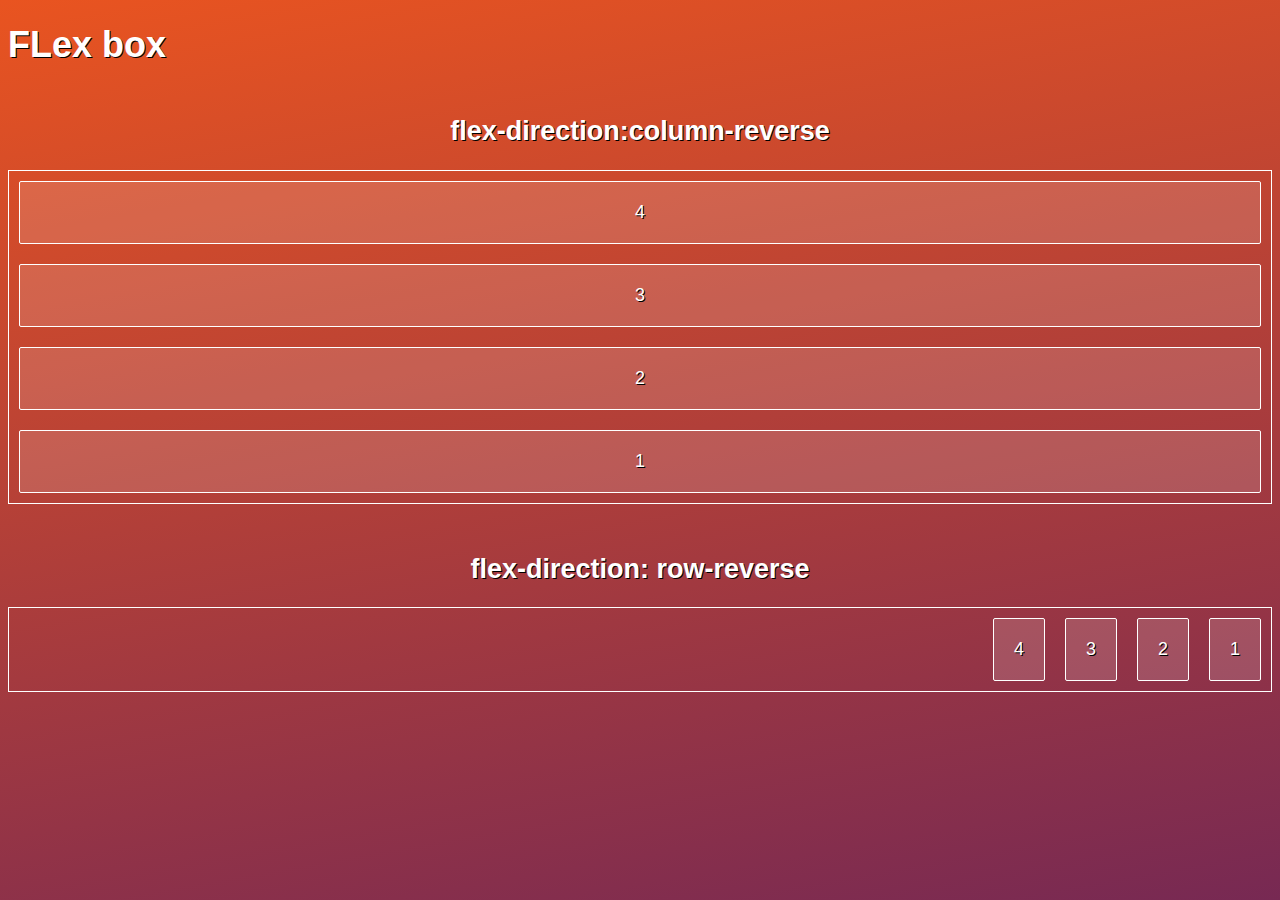
<file: index.html>
<!DOCTYPE html>
<html>
  <head>
    <meta charset="utf-8">
    <title>The Complete Flexbox Course by Peter</title>
    <link rel="stylesheet" href="css/base.css">
    <link rel="stylesheet" href="css/main.css">
  </head>
  <body>
    <h1>FLex box</h1>
    <h2>flex-direction:column-reverse</h2>
    <section class="container">
      <div>1</div>
      <div>2</div>
      <div>3</div>
      <div>4</div>
    </section>
    <h2>flex-direction: row-reverse</h2>
    <section class="second-container">
      <div>1</div>
      <div>2</div>
      <div>3</div>
      <div>4</div>
    </section>
  </body>
</html>
</file>
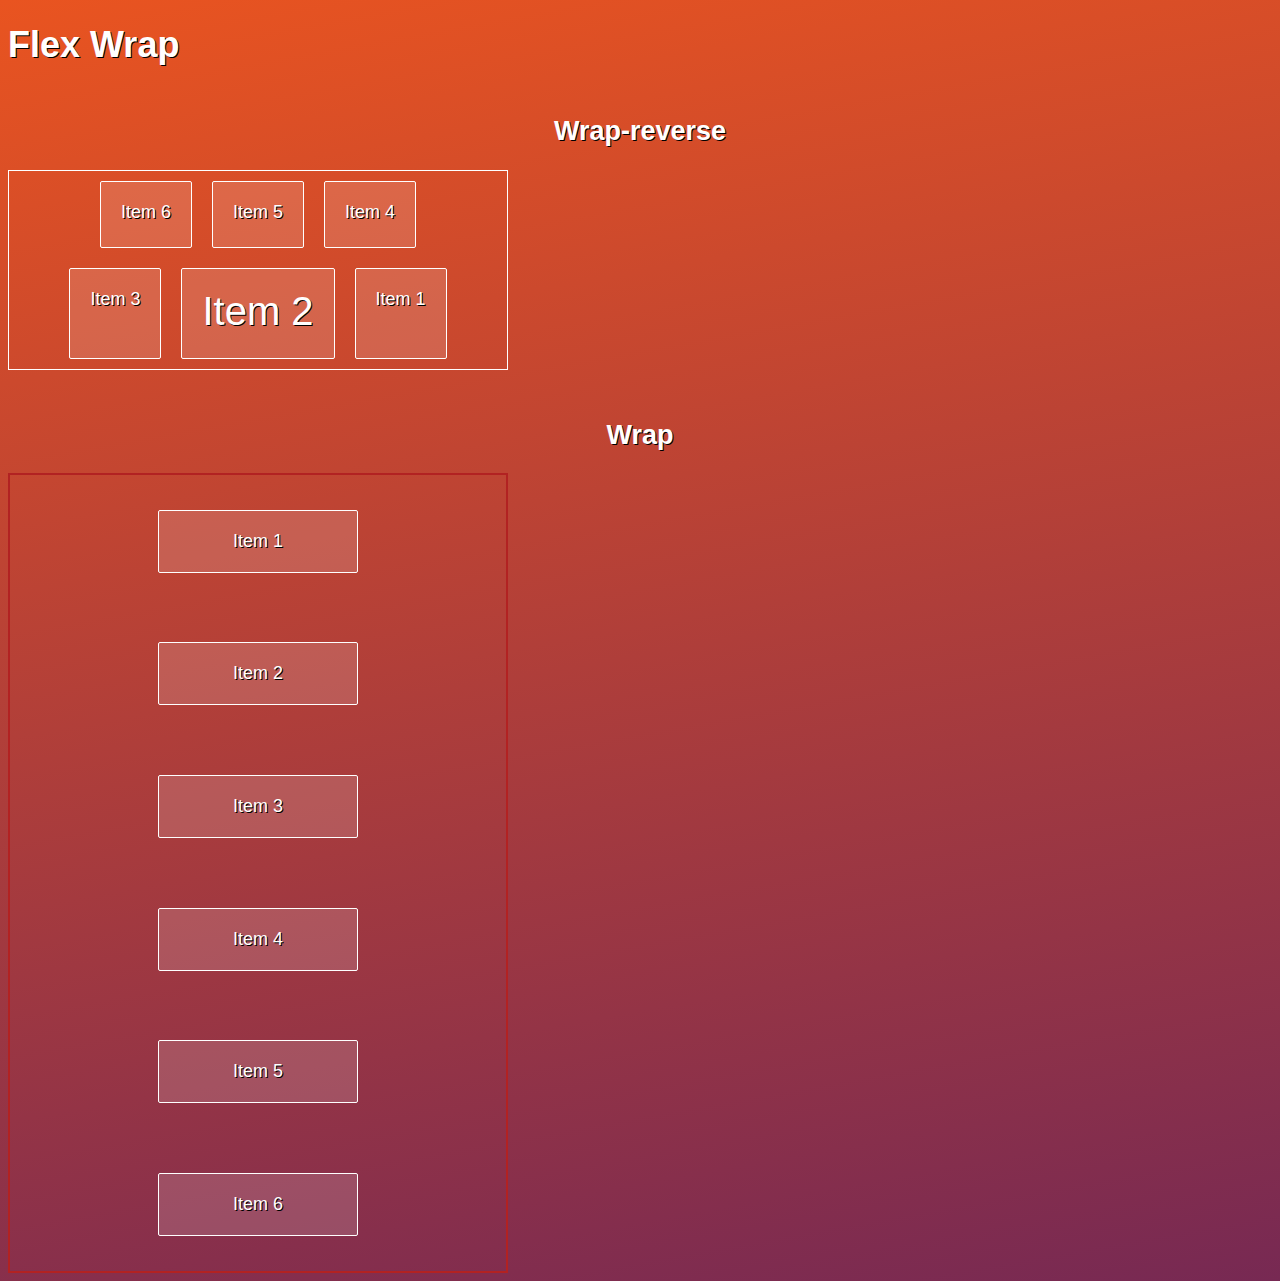
<file: flex-wrap.html>
<!DOCTYPE html>
<html>
  <head>
    <meta charset="utf-8">
    <title>The Complete Flexbox Course by Peter</title>
    <link rel="stylesheet" href="css/base.css">
    <link rel="stylesheet" href="css/flexwrap.css">
  </head>
  <body>
    <h1>Flex Wrap</h1>
    <h2>Wrap-reverse</h2>
    <section class="container">
        <div>Item 1</div>
        <div>Item 2</div>
        <div>Item 3</div>
        <div>Item 4</div>
        <div>Item 5</div>
        <div>Item 6</div>
    </section>
    <h2>Wrap</h2>
    <section class="dos">
      <div>Item 1</div>
      <div>Item 2</div>
      <div>Item 3</div>
      <div>Item 4</div>
      <div>Item 5</div>
      <div>Item 6</div>
  </section>
  </body>
</html>
</file>
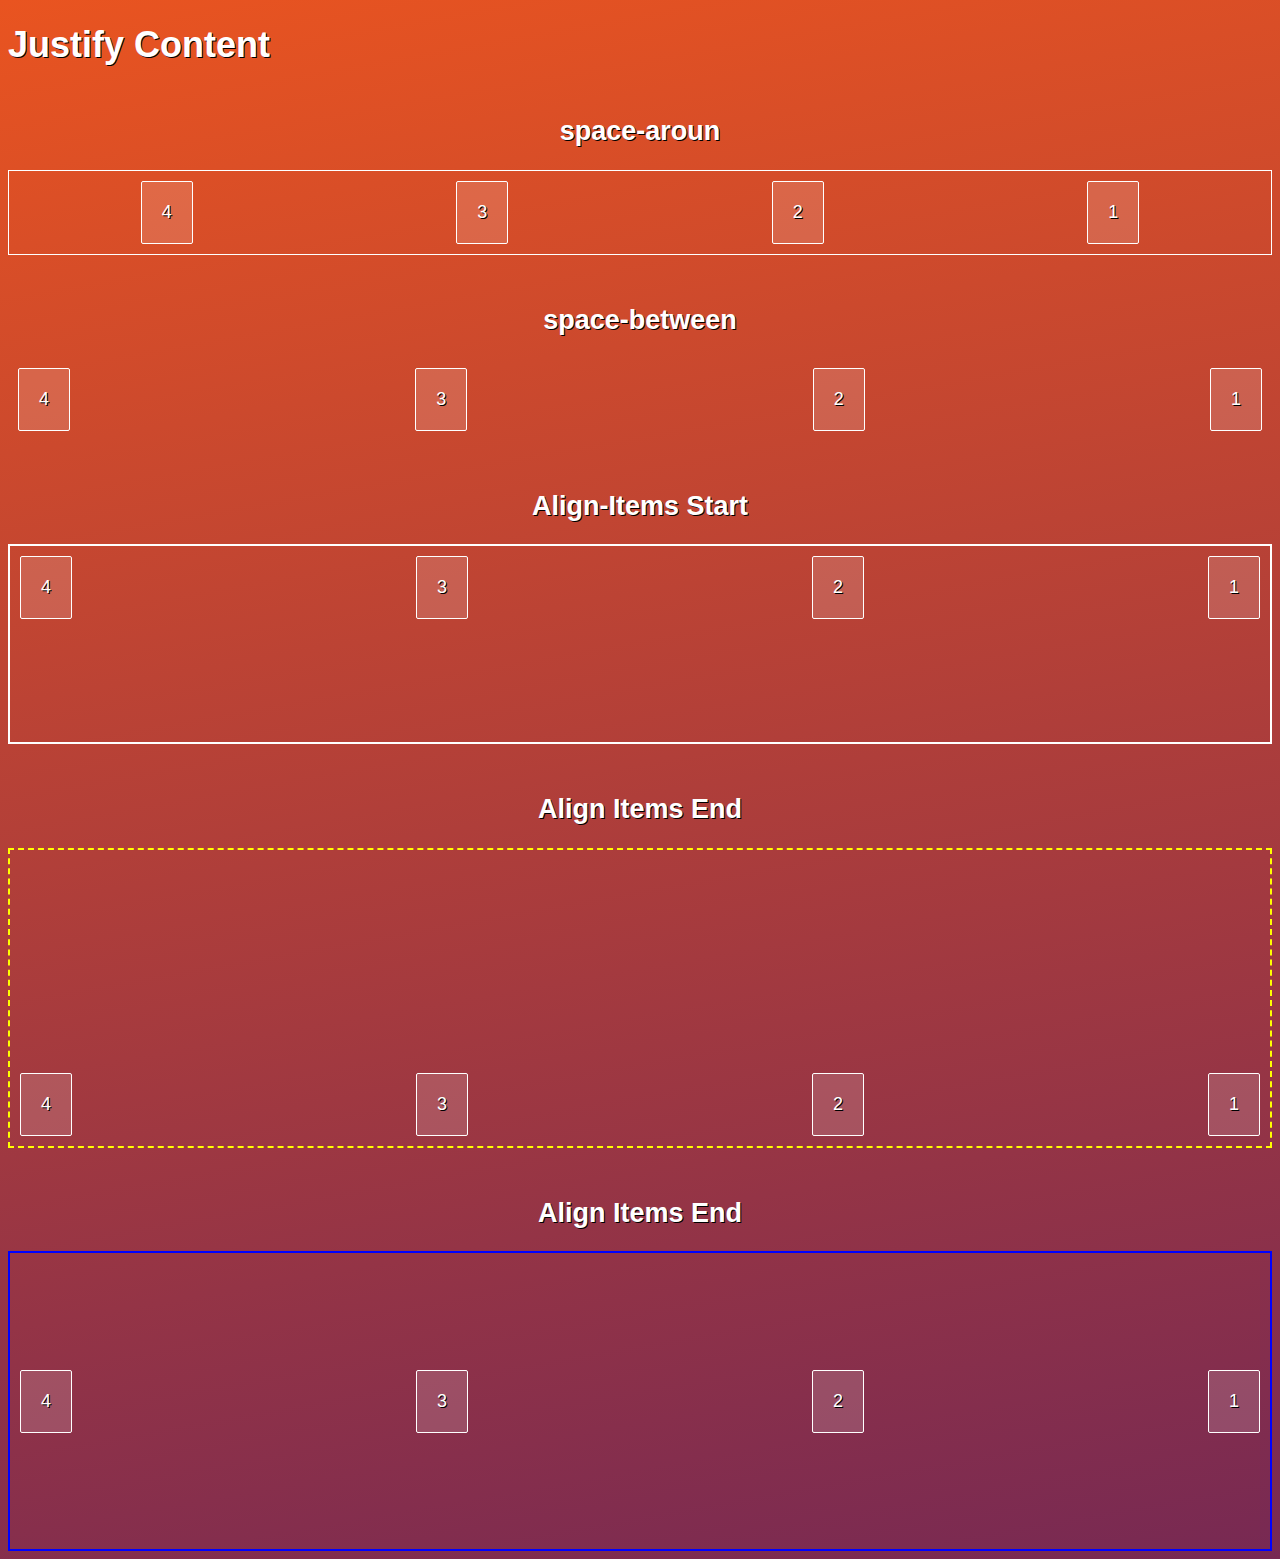
<file: justify_content copy.html>
<!DOCTYPE html>
<html>
  <head>
    <meta charset="utf-8">
    <title>The Complete Flexbox Course by Peter</title>
    <link rel="stylesheet" href="css/base.css">
    <link rel="stylesheet" href="css/justify.css">
  </head>
  <body>
    <h1>Justify Content</h1>
    <h2>space-aroun</h2>
    <section class="container">
      <div>1</div>
      <div>2</div>
      <div>3</div>
      <div>4</div>
    </section>
    <h2>space-between</h2>
    <section class="second-container">
      <div>1</div>
      <div>2</div>
      <div>3</div>
      <div>4</div>
    </section>
    <h2>Align-Items Start</h2>
    <section class="container align">
      <div>1</div>
      <div>2</div>
      <div>3</div>
      <div>4</div>
    </section>
    <h2>Align Items End</h2>
    <section class="container  align-two">
      <div>1</div>
      <div>2</div>
      <div>3</div>
      <div>4</div>
    </section>
    <h2>Align Items End</h2>
    <section class="container  align-trhee">
      <div>1</div>
      <div>2</div>
      <div>3</div>
      <div>4</div>
    </section>
  </body>
</html>
</file>
<file: css/base.css>
* {
  color: #fff;
  text-shadow: 1px 1px 0 #000;
  box-sizing: border-box;
  font-family: Ubuntu, sans-serif;
}

html {
  background: -webkit-linear-gradient(100deg, #772953, #e95420);
  background: linear-gradient(-10deg, #772953, #e95420);
  min-height: 100vh;
  font-size: 18px;
}

code {
  margin: 1px 5px;
  padding: 2px 5px 1px 5px;
  font-family: monospace;
  border-radius: 2px;
  border: 1px dotted #fff;
}

p {
  margin: 25px 10px 5px 10px;
}

h2 {
  text-align: center;
  margin-top: 50px;
}

a {
  text-decoration: none;
}

a:hover {
  text-decoration: underline;
}

.outlined {
  width: 500px;
  height: 200px;
  border: 1px solid #fff;
  margin-bottom: 50px;
}

.container > *{
  color: #fff;
  background-color: rgba(255, 255, 255, 0.15);
  border: 1px solid #fff;
  border-radius: 2px;
  padding: 20px;
  margin: 10px;
  -webkit-box-pack: justify;
      -ms-flex-pack: justify;
          justify-content: space-between;
  text-align: center;
}

.container > div:hover {
  background-color: rgba(255, 255, 255, 0.25);
}

.full {
  -webkit-box-flex: 0;
      -ms-flex: 0 1 100%;
          flex: 0 1 100%;
}

.half {
  -webkit-box-flex: 0;
      -ms-flex: 0 2 calc(50% - 20px);
          flex: 0 2 calc(50% - 20px);
}

.third {
  -webkit-box-flex: 0;
      -ms-flex: 0 1 calc(33.333333% - 20px);
          flex: 0 1 calc(33.333333% - 20px);
}

.fourth {
  -webkit-box-flex: 0;
      -ms-flex: 0 1 calc(25% - 20px);
          flex: 0 1 calc(25% - 20px);
}

.fifth {
  -webkit-box-flex: 0;
      -ms-flex: 0 1 calc(20% - 20px);
          flex: 0 1 calc(20% - 20px);
}

.sixth {
  -webkit-box-flex: 0;
      -ms-flex: 0 1 calc(16.666666% - 20px);
          flex: 0 1 calc(16.666666% - 20px);
}
</file>
<file: css/main.css>
/* Your code goes here */

.container{
    display:flex;
    flex-direction: column-reverse;
    border: 1px solid #fff;
}
.container div{
    float:right;
}
.second-container{
    display: flex;
    flex-direction: row-reverse;
    border: solid 1px #fff;
}
.second-container div{
    float:left;
    color: #fff;
    background-color: rgba(255, 255, 255, 0.15);
    border: 1px solid #fff;
    border-radius: 2px;
    padding: 20px;
    margin: 10px;
    -webkit-box-pack: justify;
        -ms-flex-pack: justify;
            justify-content: space-between;
    text-align: center;
}
</file>
<file: css/flexwrap.css>
.container{
  display:flex;
  flex-direction: row-reverse;
  justify-content: center;
  #align-items: flex-start;
  border: 1px solid #fff;
  height: 200px;
  width: 500px;
  flex-wrap: wrap-reverse;
  margin-bottom: 20px;
} 
.container div{
  float:right;
}
.container div:nth-child(2){
  font-size: 40px;
}
.dos > *{color: #fff;
  background-color: rgba(255, 255, 255, 0.15);
  border: 1px solid #fff;
  border-radius: 2px;
  padding: 20px;
  margin: 10px;
  width: 200px;
  text-align: center;
}
.dos{
  border: firebrick 2px solid;
  width: 500px;
  height: 800px;
  display: flex;
  flex-direction: column;
  align-items: center;
  justify-content: space-around;
}
</file>
<file: css/justify.css>
.container{
    display:flex;
    flex-direction: row-reverse;
    justify-content: space-around;
    border: 1px solid #fff;
}
div{
    float: right;
}
.second-container div{
    float:left;
    color: #fff;
    background-color: rgba(255, 255, 255, 0.15);
    border: 1px solid #fff;
    border-radius: 2px;
    padding: 20px;
    margin: 10px;
    -webkit-box-pack: justify;
        -ms-flex-pack: justify;
            justify-content: space-between;
    text-align: center;
}
.second-container{
    display: flex;
    flex-direction: row-reverse;
    justify-content: space-between;
}
.align{
    justify-content: space-between;
    align-items: flex-start;
    height: 200px;
    border: 2px solid #fff;
}

.align-two{
    justify-content: space-between;
    align-items: flex-end;
    height: 300px;
    border: 2px dashed yellow;
}
.align-trhee{
    justify-content: space-between;
    align-items: center;
    height: 300px;
    border: 2px solid blue;
}
</file>
